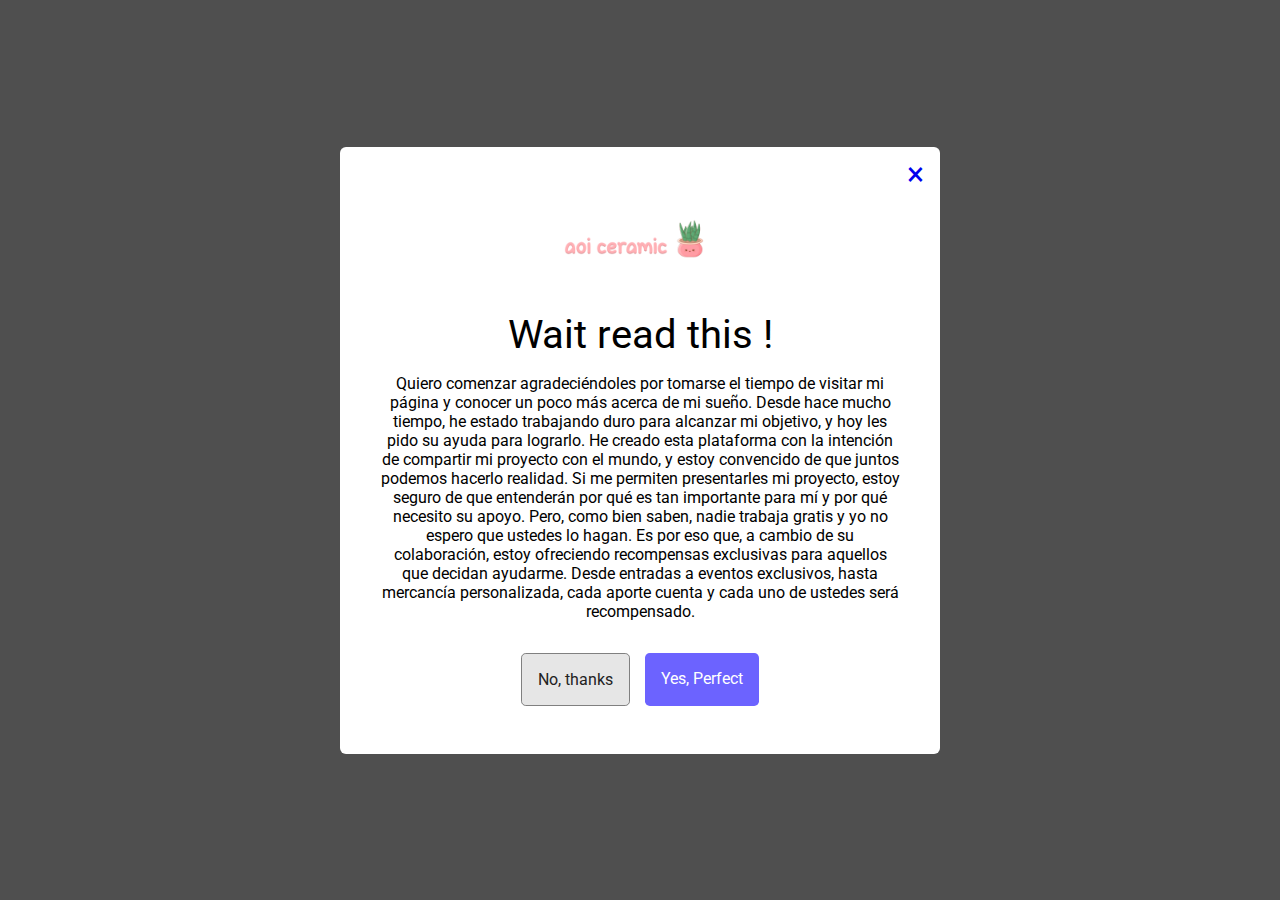
<file: home/ventana-modal.html>
<!DOCTYPE html>
<html lang="en">
<head>
 <!-- Favicons-->
  <link rel="apple-touch-icon" sizes="180x180" href="img/favicons/apple-touch-icon.png">
  <link rel="icon" type="image/png" sizes="32x32" href="img/favicons/favicon-32x32.png">
  <link rel="icon" type="image/png" sizes="16x16" href="img/favicons/favicon-16x16.png">
    <meta charset="UTF-8">
    <meta http-equiv="X-UA-Compatible" content="IE=edge">
    <meta name="viewport" content="width=device-width, initial-scale=1.0">
    <link rel="preconnect" href="https://fonts.googleapis.com">
    <link rel="preconnect" href="https://fonts.gstatic.com" crossorigin>
    <link href="https://fonts.googleapis.com/css2?family=Roboto:wght@300;400&display=swap" rel="stylesheet">
    <link rel="stylesheet" href="style.css">
    <title>AOI-CERAMIC DANIEL</title>
</head>
<body>
    <section class="modal">
        <div class="modal-container">
            <img class="modal-img" src="imagenes/2.png" >
            <h2 class="title">Wait read this !</h2>
            <p class="paragraph">Quiero comenzar agradeciéndoles por tomarse el tiempo de visitar mi página y conocer un poco más acerca de mi sueño. Desde hace mucho tiempo, he estado trabajando duro para alcanzar mi objetivo, y hoy les pido su ayuda para lograrlo.

He creado esta plataforma con la intención de compartir mi proyecto con el mundo, y estoy convencido de que juntos podemos hacerlo realidad. Si me permiten presentarles mi proyecto, estoy seguro de que entenderán por qué es tan importante para mí y por qué necesito su apoyo.

Pero, como bien saben, nadie trabaja gratis y yo no espero que ustedes lo hagan. Es por eso que, a cambio de su colaboración, estoy ofreciendo recompensas exclusivas para aquellos que decidan ayudarme. Desde entradas a eventos exclusivos, hasta mercancía personalizada, cada aporte cuenta y cada uno de ustedes será recompensado.</p>
            <div class="btns">
                <a href="index.html" class="open-view">No, thanks</a>
                <a href="LINKDERECAUDACION" class="open-guide" target="_blank" rel="noopener noreferrer">Yes, Perfect</a>				


            </div>
            <a href="index.html" class="close">&times;</a>
        </div>
    </section>
</body>
</html>
</file>
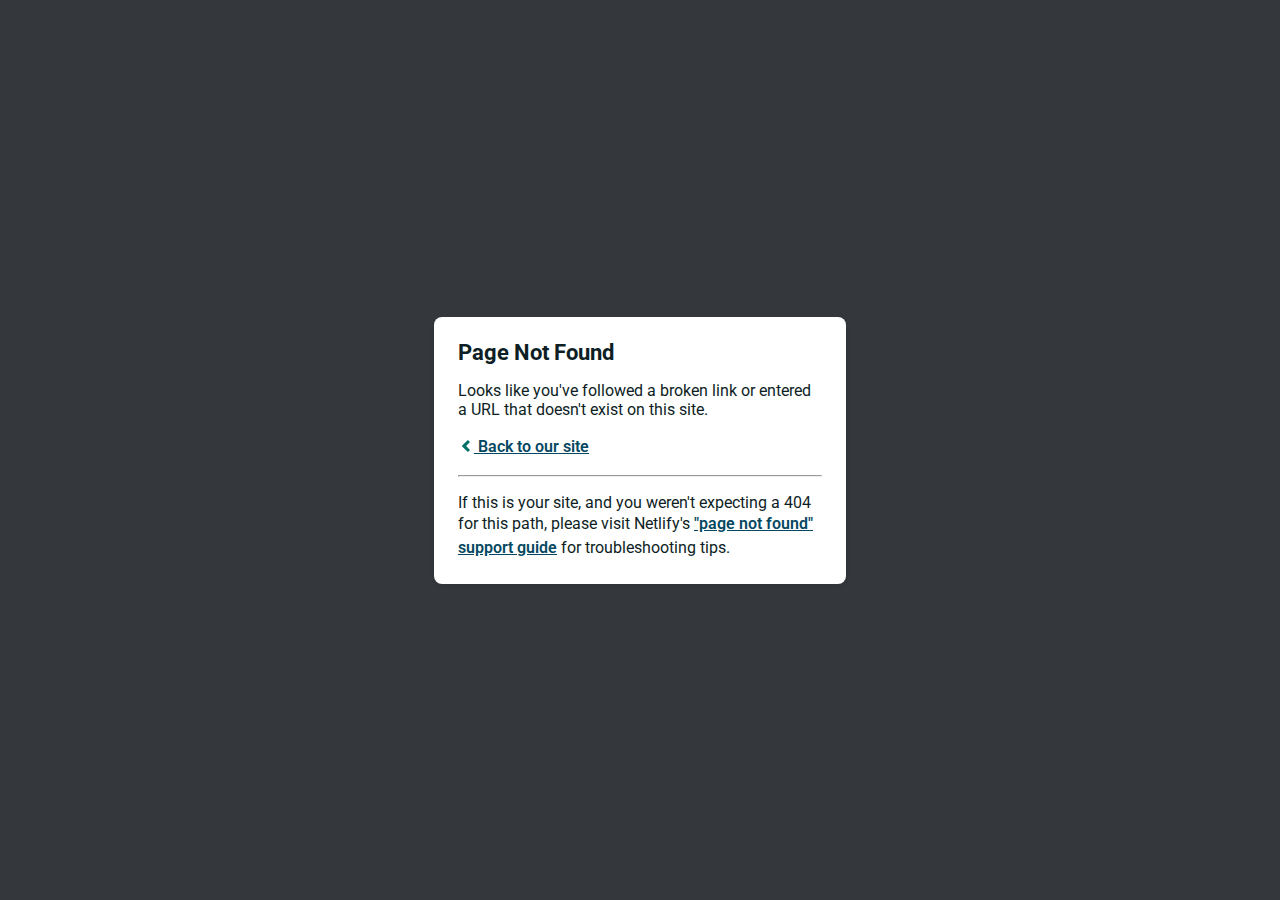
<file: home/css/font/ytp-regular.html>
<!DOCTYPE html>
<html>
  <head>
    <meta charset="utf-8">
    <meta name="viewport" content="width=device-width, initial-scale=1.0, maximum-scale=1.0, user-scalable=no">

    <title>Page Not Found</title>
    <link href='https://fonts.googleapis.com/css?family=Roboto:400,700&subset=latin,latin-ext' rel='stylesheet' type='text/css'>
    <style>
    body {
      font-family: -apple-system, BlinkMacSystemFont, "Segoe UI", Roboto, Helvetica, Arial, sans-serif, "Apple Color Emoji", "Segoe UI Emoji", "Segoe UI Symbol";
      background: rgb(52, 56, 60);
      color: white;
      overflow: hidden;
      margin: 0;
      padding: 0;
    }

    h1 {
      margin: 0;
      font-size: 22px;
      line-height: 24px;
    }

    .main {
      position: relative;
      display: flex;
      flex-direction: column;
      align-items: center;
      justify-content: center;
      height: 100vh;
      width: 100vw;
    }

    .card {
      position: relative;
      display: flex;
      flex-direction: column;
      width: 75%;
      max-width: 364px;
      padding: 24px;
      background: white;
      color: rgb(14, 30, 37);
      border-radius: 8px;
      box-shadow: 0 2px 4px 0 rgba(14, 30, 37, .16);
    }

    a {
      margin: 0;
      font-weight: 600;
      line-height: 24px;
      color: #054861;
    }

    a svg {
      position: relative;
      top: 2px;
    }

    a:hover,
    a:focus {
      text-decoration: none;
    }

    a:hover svg path{
      fill: #007067;
    }

    p:last-of-type {
      margin-bottom: 0;
    }

    </style>
  </head>
  <body>
    <div class="main">
      <div class="card">
        <div class="header">
          <h1>Page Not Found</h1>
        </div>
        <div class="body">
          <p>Looks like you've followed a broken link or entered a URL that doesn't exist on this site.</p>
          <p>
            <a id="back-link" href="/">
              <svg xmlns="http://www.w3.org/2000/svg" width="16" height="16" viewBox="0 0 16 16">
                <path fill="#007067" d="M11.9998836,4.09370803 L8.55809517,7.43294953 C8.23531459,7.74611298 8.23531459,8.25388736 8.55809517,8.56693769 L12,11.9062921 L9.84187871,14 L4.24208544,8.56693751 C3.91930485,8.25388719 3.91930485,7.74611281 4.24208544,7.43294936 L9.84199531,2 L11.9998836,4.09370803 Z"/>
              </svg>
              Back to our site
             </a>
          </p>
          <hr><p>If this is your site, and you weren't expecting a 404 for this path, please visit Netlify's <a href="https://answers.netlify.com/t/support-guide-i-ve-deployed-my-site-but-i-still-see-page-not-found/125?utm_source=404page&utm_campaign=community_tracking">"page not found" support guide</a> for troubleshooting tips.
          </p>
        </div>
      </div>
    </div>
    <script>
      (function() {
        if (document.referrer && document.location.host && document.referrer.match(new RegExp("^https?://" + document.location.host))) {
          document.getElementById("back-link").setAttribute("href", document.referrer);
        }
      })();
    </script>
  </body>
</html>
</file>
<file: home/style.css>
* {
    padding: 0;
    margin: 0;
    box-sizing: border-box;
    font-family: 'Roboto', sans-serif;
}
.modal {
    position: fixed;
    top: 0;
    left: 0;
    right: 0;
    bottom: 0;
    background-color: #111111bd;
    display: flex;
}
.modal-container {
    position: relative;
    margin: auto;
    width: 90%;
    max-width: 600px;
    max-height: 100%;
    background-color: #fff;
    border-radius: 6px;
    padding: 3em 2.5em;
    display: grid;
    gap: 1em;
    place-items: center;
    grid-auto-columns: 100%;
}
.title {
    text-align: center;
    font-size: 2.5rem;
    font-weight: 400;
}
.paragraph {
    text-align: center;
    margin-bottom: 1rem;
}
.modal-img {
    width: 50%;
    max-width: 200px;
}
.btns {
    display: flex;
    gap: 15px;
}
.btns > a {
    text-decoration: none;
    padding: 1rem;
    border-radius: .3rem;
    color: #fff;
    font-weight: 400;
}
.btns .open-view {
    color: #222;
    background-color: #e6e6e6;
    border: solid thin gray;
}
.open-guide {
    background-color: #6c63ff;
}
.close {
    position: absolute;
    top: .5rem;
    right: 1rem;
    font-size: 2rem;
    text-decoration: none;
}
</file>
